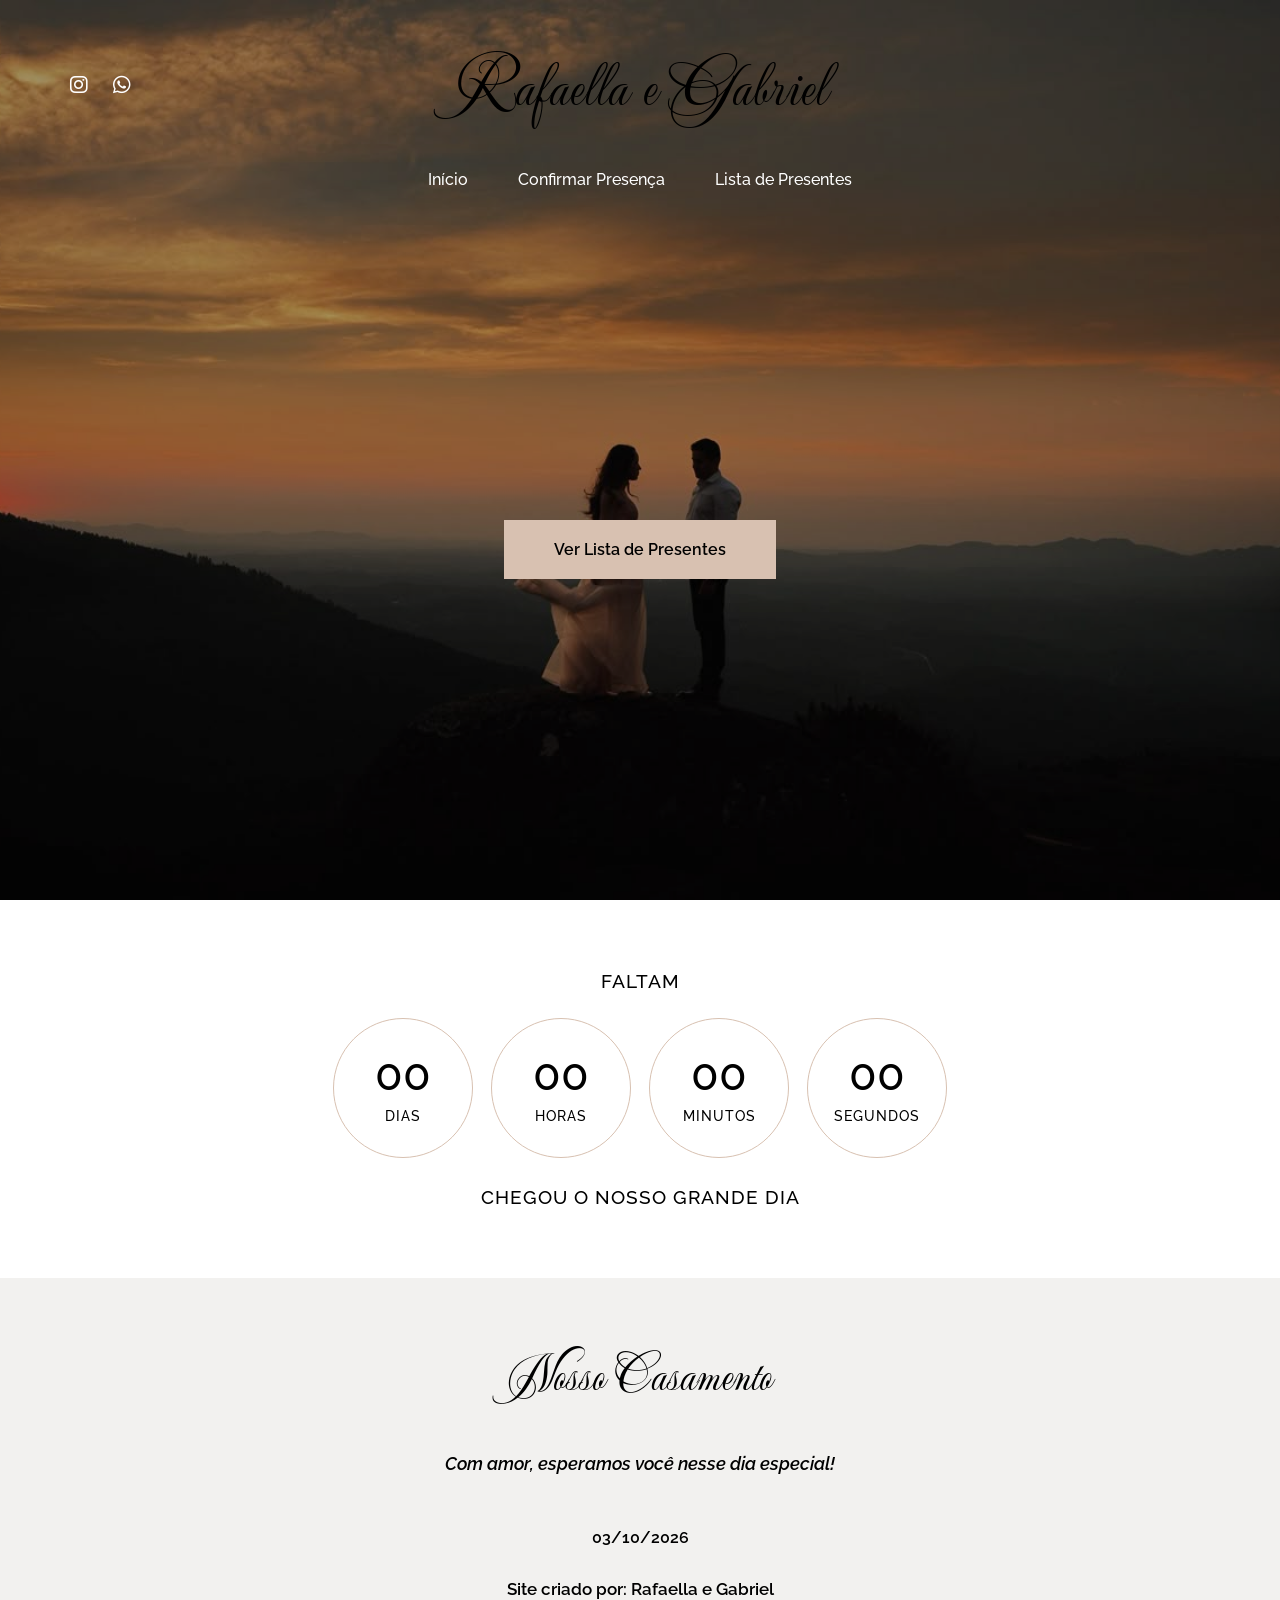
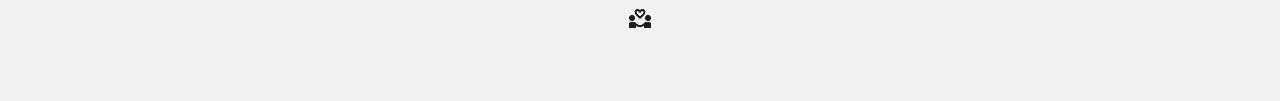
<file: index.html>
<!DOCTYPE html>
<html lang="pt-BR">

<head>
    <meta charset="UTF-8">
    <meta name="viewport" content="width=device-width, initial-scale=1.0">
    <title>Nosso Casamento</title>

    <link rel="preconnect" href="https://fonts.googleapis.com">
    <link rel="preconnect" href="https://fonts.gstatic.com" crossorigin>
    <link href="https://fonts.googleapis.com/css2?family=Ballet:opsz@16..72&family=Mea+Culpa&family=Raleway:ital,wght@0,100..900;1,100..900&display=swap" rel="stylesheet">

    <link rel="stylesheet" href="css/style.css">

    <link rel="stylesheet"
        href="https://cdnjs.cloudflare.com/ajax/libs/font-awesome/6.5.2/css/all.min.css">
</head>

<body>
    <section class="hero">
        <img src="img/casal.jpg" alt="Foto dos noivos" class="hero-img">

        <div class="overlay"></div>

        <header>
            <div class="social">
                <a href="#"><i class="fab fa-instagram"></i></a>
                <a href="#"><i class="fab fa-whatsapp"></i></a>
               
            </div>

            <div class="logo">
                <h1>Rafaella e Gabriel</h1>
            </div>

        </header>

        <nav>
            <a href="index.html">Início</a>
            <a href="confirmar-presenca.html">Confirmar Presença</a>
            <a href="presentes.html">Lista de Presentes</a>
        </nav>

        <div class="hero-content">
            <a href="presentes.html" class="btn-principal">
                Ver Lista de Presentes
            </a>
        </div>
    </section>

    <section class="countdown-section" data-date="2026-10-03T17:16:00">
        <p class="countdown-label">Faltam</p>
        <div class="countdown">
            <div class="countdown-item">
                <span id="dias">00</span>
                <small>Dias</small>
            </div>

            <div class="countdown-item">
                <span id="horas">00</span>
                <small>Horas</small>
            </div>

            <div class="countdown-item">
                <span id="minutos">00</span>
                <small>Minutos</small>
            </div>

            <div class="countdown-item">
                <span id="segundos">00</span>
                <small>Segundos</small>
            </div>
        </div>
        <p class="countdown-message">para o nosso grande dia</p>
    </section>

    <main id="conteudo"></main>

    <footer class="site-footer">
        <h2>Nosso Casamento</h2>
        <p>Com amor, esperamos você nesse dia especial!</p>

        <span class="footer-date">03/10/2026</span>

    
        <a href="#" class="footer-credit">
            Site criado por: Rafaella e Gabriel
            <img src="img/partner_heart_24dp.png" alt="" class="footer-credit-icon">
        </a>
    </footer>

    <script src="js/script.js"></script>
</body>

</html>
</file>
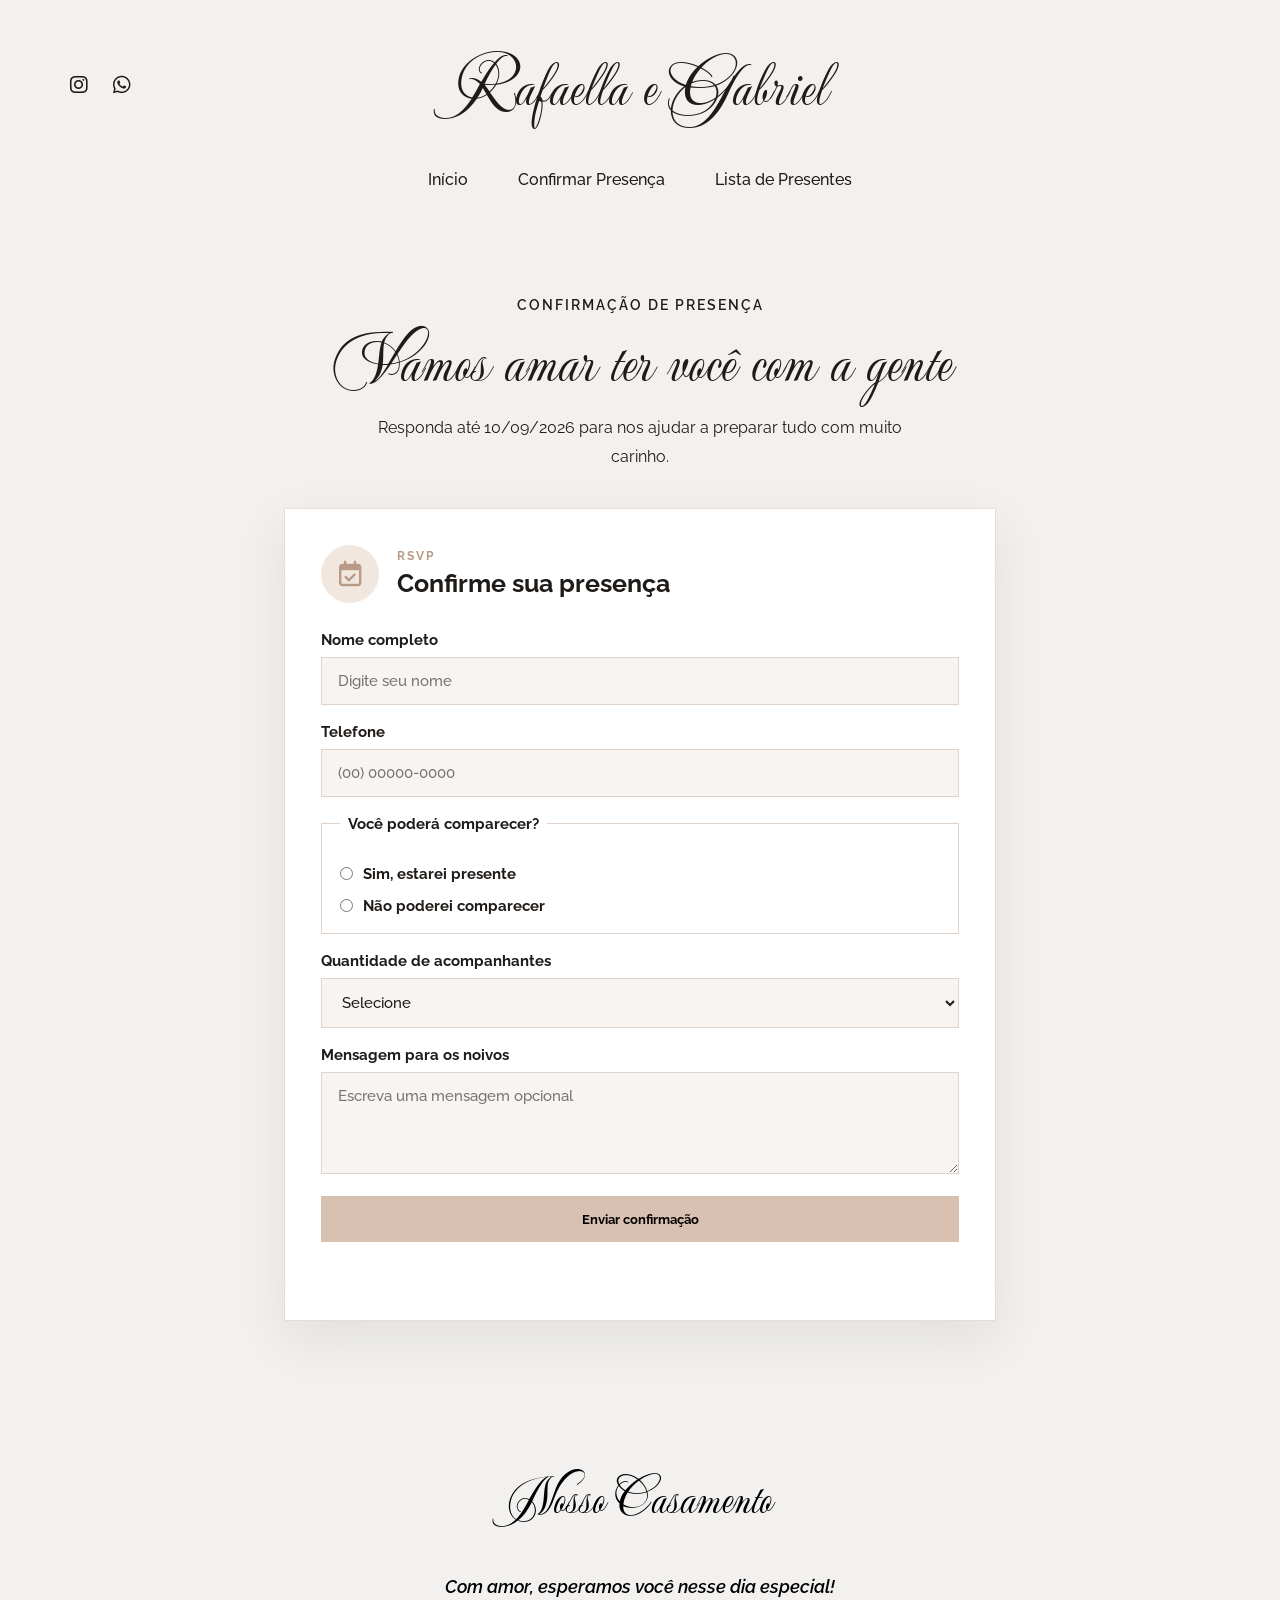
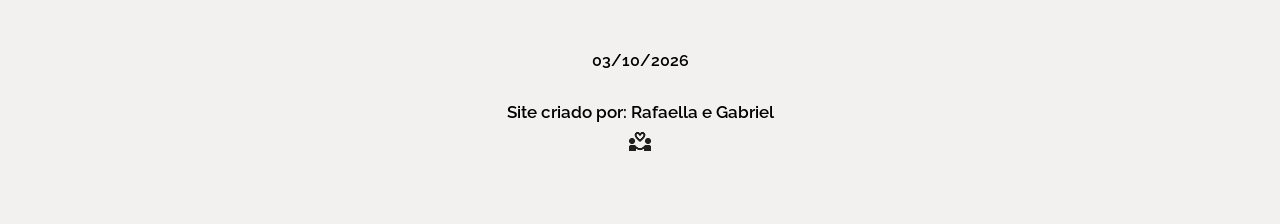
<file: confirmar-presenca.html>
<!DOCTYPE html>
<html lang="pt-BR">

<head>
    <meta charset="UTF-8">
    <meta name="viewport" content="width=device-width, initial-scale=1.0">
    <title>Confirmar Presença | Rafaella e Gabriel</title>

    <link rel="preconnect" href="https://fonts.googleapis.com">
    <link rel="preconnect" href="https://fonts.gstatic.com" crossorigin>
    <link href="https://fonts.googleapis.com/css2?family=Ballet:opsz@16..72&family=Mea+Culpa&family=Raleway:ital,wght@0,100..900;1,100..900&display=swap" rel="stylesheet">

    <link rel="stylesheet" href="css/style.css">

    <link rel="stylesheet"
        href="https://cdnjs.cloudflare.com/ajax/libs/font-awesome/6.5.2/css/all.min.css">
</head>

<body class="inner-page">
    <header class="page-header">
        <div class="social">
            <a href="#"><i class="fab fa-instagram"></i></a>
            <a href="#"><i class="fab fa-whatsapp"></i></a>
        </div>

        <div class="logo">
            <h1>Rafaella e Gabriel</h1>
        </div>
    </header>

    <nav class="page-nav">
        <a href="index.html">Início</a>
        <a href="confirmar-presenca.html">Confirmar Presença</a>
        <a href="presentes.html">Lista de Presentes</a>
    </nav>

    <main>
        <section class="rsvp-hero">
            <p>Confirmação de Presença</p>
            <h2>Vamos amar ter você com a gente</h2>
            <span>Responda até 10/09/2026 para nos ajudar a preparar tudo com muito carinho.</span>
        </section>

        <section class="rsvp-section" aria-labelledby="rsvp-title">
            <div class="rsvp-card">
                <div class="rsvp-card-header">
                    <i class="fa-regular fa-calendar-check" aria-hidden="true"></i>
                    <div>
                        <p>RSVP</p>
                        <h2 id="rsvp-title">Confirme sua presença</h2>
                    </div>
                </div>

                <form class="rsvp-form" data-rsvp-form>
                    <label>
                        Nome completo
                        <input type="text" name="nome" placeholder="Digite seu nome" required>
                    </label>

                    <label>
                        Telefone
                        <input type="tel" name="telefone" placeholder="(00) 00000-0000" required>
                    </label>

                    <fieldset>
                        <legend>Você poderá comparecer?</legend>

                        <label class="rsvp-option">
                            <input type="radio" name="presenca" value="Sim, estarei presente" required>
                            <span>Sim, estarei presente</span>
                        </label>

                        <label class="rsvp-option">
                            <input type="radio" name="presenca" value="Não poderei comparecer">
                            <span>Não poderei comparecer</span>
                        </label>
                    </fieldset>

                    <label>
                        Quantidade de acompanhantes
                        <select name="acompanhantes" required>
                            <option value="">Selecione</option>
                            <option value="0">Nenhum</option>
                            <option value="1">1 acompanhante</option>
                            <option value="2">2 acompanhantes</option>
                            <option value="3">3 acompanhantes</option>
                            <option value="4">4 acompanhantes</option>
                        </select>
                    </label>

                    <label>
                        Mensagem para os noivos
                        <textarea name="mensagem" rows="4" placeholder="Escreva uma mensagem opcional"></textarea>
                    </label>

                    <button class="rsvp-button" type="submit">
                        Enviar confirmação
                    </button>

                    <p class="rsvp-feedback" data-rsvp-feedback role="status" aria-live="polite"></p>
                </form>
            </div>
        </section>
    </main>

    <footer class="site-footer">
        <h2>Nosso Casamento</h2>
        <p>Com amor, esperamos você nesse dia especial!</p>

        <span class="footer-date">03/10/2026</span>

        <a href="#" class="footer-credit">
            Site criado por: Rafaella e Gabriel
            <img src="img/partner_heart_24dp.png" alt="" class="footer-credit-icon">
        </a>
    </footer>

    <script src="js/script.js"></script>
</body>

</html>
</file>
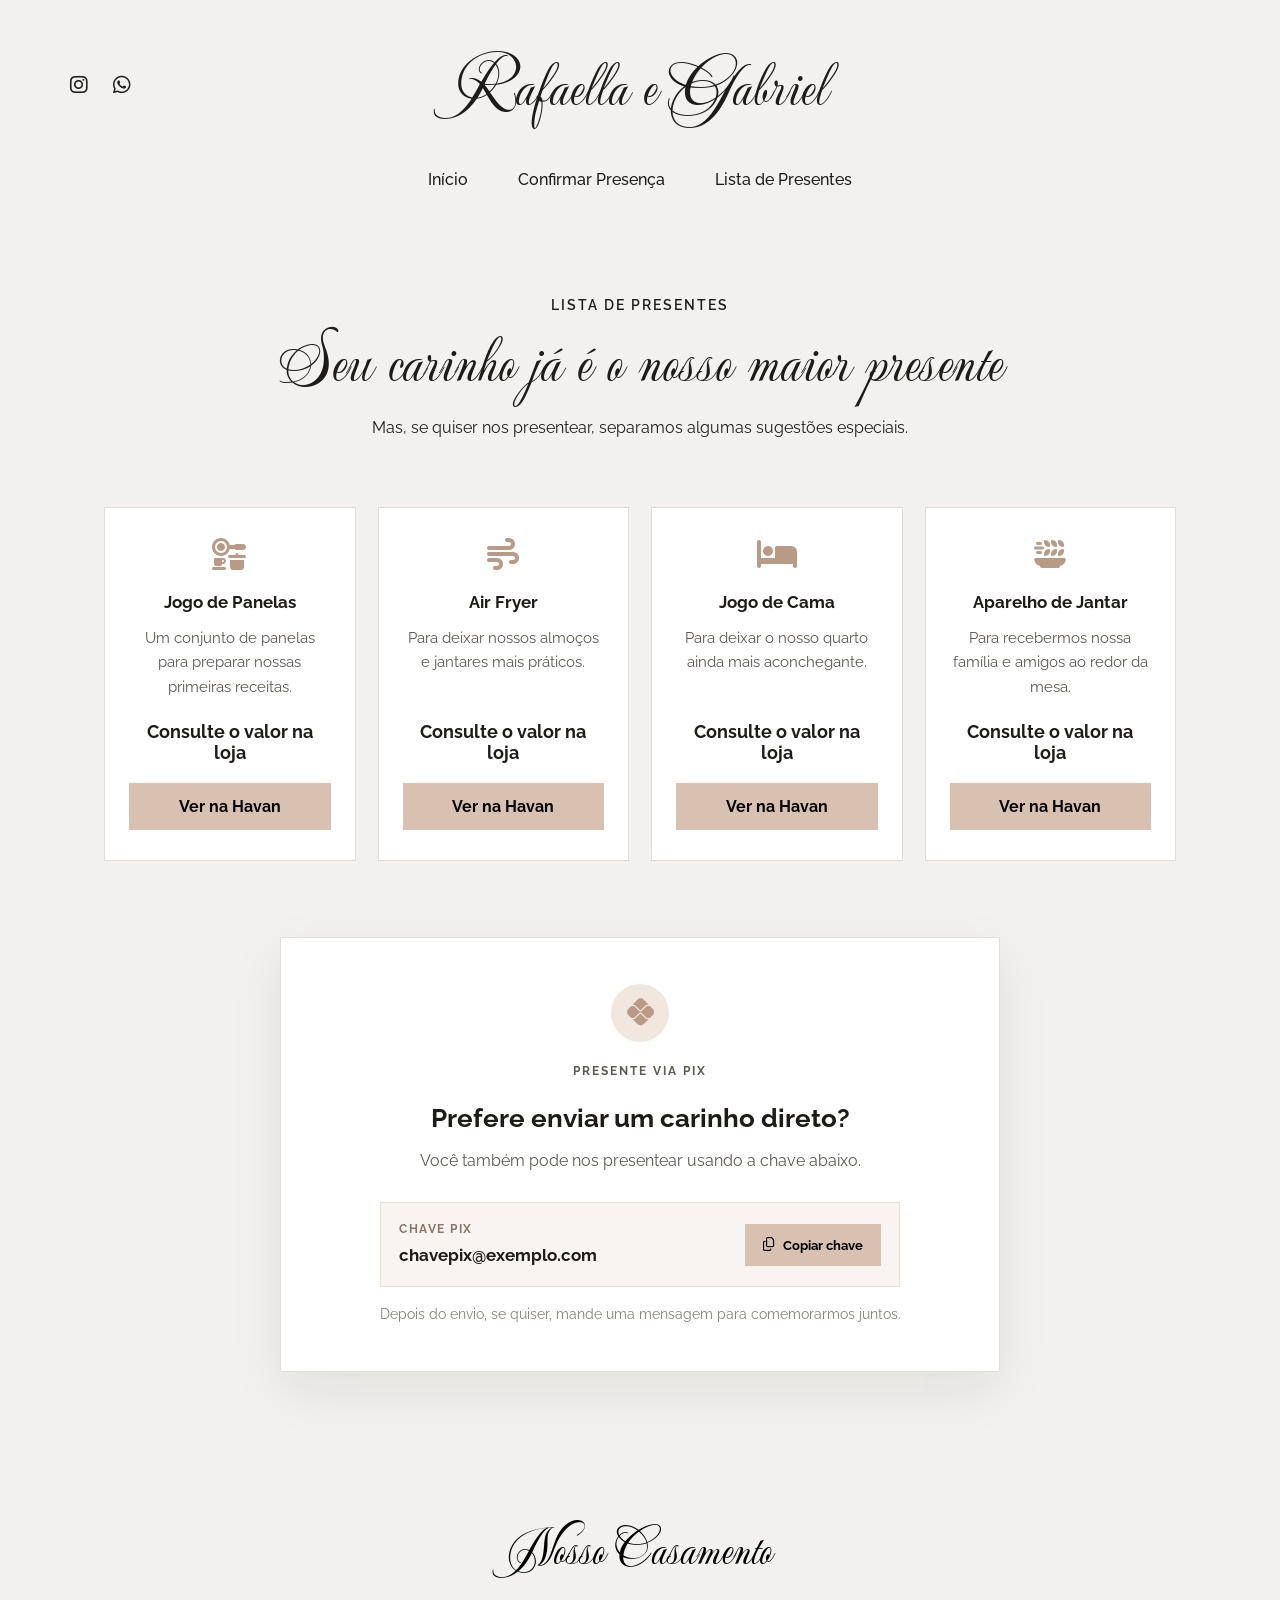
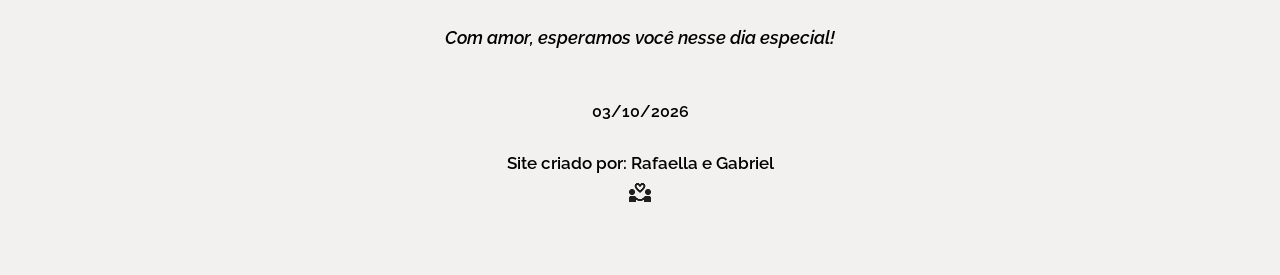
<file: presentes.html>
<!DOCTYPE html>
<html lang="pt-BR">

<head>
    <meta charset="UTF-8">
    <meta name="viewport" content="width=device-width, initial-scale=1.0">
    <title>Lista de Presentes | Rafaella e Gabriel</title>

    <link rel="preconnect" href="https://fonts.googleapis.com">
    <link rel="preconnect" href="https://fonts.gstatic.com" crossorigin>
    <link href="https://fonts.googleapis.com/css2?family=Ballet:opsz@16..72&family=Mea+Culpa&family=Raleway:ital,wght@0,100..900;1,100..900&display=swap" rel="stylesheet">

    <link rel="stylesheet" href="css/style.css">

    <link rel="stylesheet"
        href="https://cdnjs.cloudflare.com/ajax/libs/font-awesome/6.5.2/css/all.min.css">
</head>

<body class="inner-page">
    <header class="page-header">
        <div class="social">
            <a href="#"><i class="fab fa-instagram"></i></a>
            <a href="#"><i class="fab fa-whatsapp"></i></a>
        </div>

        <div class="logo">
            <h1>Rafaella e Gabriel</h1>
        </div>
    </header>

    <nav class="page-nav">
        <a href="index.html">Início</a>
        <a href="confirmar-presenca.html">Confirmar Presença</a>
        <a href="presentes.html">Lista de Presentes</a>
    </nav>

    <main>
        <section class="gifts-hero">
            <p>Lista de Presentes</p>
            <h2>Seu carinho já é o nosso maior presente</h2>
            <span>Mas, se quiser nos presentear, separamos algumas sugestões especiais.</span>
        </section>

        <section class="gift-list" aria-label="Sugestões de presentes">
            <article class="gift-card">
                <i class="fa-solid fa-kitchen-set gift-icon"></i>
                <h3>Jogo de Panelas</h3>
                <p>Um conjunto de panelas para preparar nossas primeiras receitas.</p>
                <strong>Consulte o valor na loja</strong>
                <a href="https://www.havan.com.br/utilidades-domesticas/panelas/jogos-de-panela/"
                    class="gift-button" target="_blank" rel="noopener noreferrer">Ver na Havan</a>
            </article>

            <article class="gift-card">
                <i class="fa-solid fa-wind gift-icon"></i>
                <h3>Air Fryer</h3>
                <p>Para deixar nossos almoços e jantares mais práticos.</p>
                <strong>Consulte o valor na loja</strong>
                <a href="https://www.havan.com.br/fritadeira-air-fryer-arno-7-5-litros-mega-digital-afd7/p"
                    class="gift-button" target="_blank" rel="noopener noreferrer">Ver na Havan</a>
            </article>

            <article class="gift-card">
                <i class="fa-solid fa-bed gift-icon"></i>
                <h3>Jogo de Cama</h3>
                <p>Para deixar o nosso quarto ainda mais aconchegante.</p>
                <strong>Consulte o valor na loja</strong>
                <a href="https://www.havan.com.br/cama-mesa-banho/cama/jogos-de-cama/"
                    class="gift-button" target="_blank" rel="noopener noreferrer">Ver na Havan</a>
            </article>

            <article class="gift-card">
                <i class="fa-solid fa-plate-wheat gift-icon"></i>
                <h3>Aparelho de Jantar</h3>
                <p>Para recebermos nossa família e amigos ao redor da mesa.</p>
                <strong>Consulte o valor na loja</strong>
                <a href="https://www.havan.com.br/utilidades-domesticas/aparelhos-de-jantar/"
                    class="gift-button" target="_blank" rel="noopener noreferrer">Ver na Havan</a>
            </article>

    
           
        </section>

        <section class="pix-section" aria-labelledby="pix-title">
            <div class="pix-icon" aria-hidden="true">
                <i class="fa-brands fa-pix"></i>
            </div>

            <p class="pix-eyebrow">Presente via Pix</p>
            <h2 id="pix-title">Prefere enviar um carinho direto?</h2>
            <p>Você também pode nos presentear usando a chave abaixo.</p>
            <div class="pix-key-card" aria-label="Chave Pix">
                <span class="pix-key-label">Chave Pix</span>
                <strong id="pix-key">chavepix@exemplo.com</strong>
                <button class="pix-copy-button" type="button" data-copy-target="pix-key">
                    <i class="fa-regular fa-copy" aria-hidden="true"></i>
                    Copiar chave
                </button>
            </div>

            <small>Depois do envio, se quiser, mande uma mensagem para comemorarmos juntos.</small>
        </section>
    </main>

    <footer class="site-footer">
        <h2>Nosso Casamento</h2>
        <p>Com amor, esperamos você nesse dia especial!</p>

        <span class="footer-date">03/10/2026</span>

        <a href="#" class="footer-credit">
            Site criado por: Rafaella e Gabriel
            <img src="img/partner_heart_24dp.png" alt="" class="footer-credit-icon">
        </a>
    </footer>
    <script src="js/script.js"></script>
</body>

</html>
</file>
<file: css/style.css>
*{
    margin:0;
    padding:0;
    box-sizing:border-box;
}

body{
    font-family:'Raleway', sans-serif;
}

body.is-loading-page{
    cursor:progress;
    opacity:.75;
    transition:opacity .2s;
}

.hero{
    position: relative;
    height: 100vh;
    min-height: 600px;
    overflow: hidden;
}

.hero-img{
    position: absolute;
    top: 0;
    left: 0;
    width: 100%;
    height: 100%;
    object-fit: cover;
    object-position: center;
    display: block;
    z-index: 1;
}

.overlay{
    position: absolute;
    inset: 0;
    background: rgba(0,0,0,.35);
    z-index: 2;
}

header{
    position:relative;
    z-index:2;
    display:grid;
    grid-template-columns:1fr auto 1fr;
    align-items:center;
    padding:40px 70px;
}

.social{
    display:flex;
    gap:25px;
}

.social a{
    color:white;
    font-size:20px;
    text-decoration:none;
}

.logo h1{
    font-family:'Mea Culpa', cursive;
    font-size:4rem;
    font-weight:normal;
    font-style:normal;
    text-align:center;
}

.btn-login{
    color:white;
    text-decoration:none;
    border:1px solid white;
    padding:12px 30px;
    border-radius:40px;
    transition:.3s;
}

.btn-login:hover{
    background:white;
    color:black;
}

nav{
    position:relative;
    z-index:2;
    display:flex;
    justify-content:center;
    gap:50px;
}

nav a{
    color:white;
    text-decoration:none;
    font-size:1rem;
    font-weight:500;
    transition:.3s;
}

nav a:hover{
    color:#d9c2b0;
}

.hero-content{
    position:relative;
    z-index:2;
    height:70%;
    display:flex;
    flex-direction:column;
    justify-content:center;
    align-items:center;
    text-align:center;
    padding:0 20px;
}

.hero-content h2{
    max-width:1000px;
    font-family:'Mea Culpa', cursive;
    font-size:5rem;
    font-weight:300;
    line-height:1.2;
    margin-bottom:40px;
}

.btn-principal{
    background:#d8c1b1;
    color:#000;
    text-decoration:none;
    margin-top:90px;
    padding:20px 50px;
    font-size:1rem;
    font-weight:600;
    transition:.3s;
}

.btn-principal:hover{
    transform:translateY(-3px);
}

.countdown-section{
    padding:70px 20px;
    background:#fff;
    color:#000;
    text-align:center;
}

.countdown-label,
.countdown-message{
    font-family:'Raleway', sans-serif;
    font-size:1.2rem;
    font-weight:500;
    letter-spacing:1px;
    text-transform:uppercase;
}

.countdown-label{
    margin-bottom:26px;
}

.countdown{
    display:flex;
    justify-content:center;
    gap:18px;
    flex-wrap:wrap;
}

.countdown-item{
    width:140px;
    height:140px;
    border:1px solid #d8c1b1;
    border-radius:50%;
    display:flex;
    flex-direction:column;
    justify-content:center;
    align-items:center;
}

.countdown-item span{
    font-size:2.8rem;
    font-weight:500;
    line-height:1;
}

.countdown-item small{
    margin-top:12px;
    font-size:.85rem;
    font-weight:500;
    letter-spacing:1px;
    text-transform:uppercase;
}

.countdown-message{
    margin-top:28px;
}

.site-footer{
    min-height:420px;
    padding:60px 20px;
    background:#f2f1ef;
    color:#000;
    font-family:'Raleway', sans-serif;
    display:flex;
    flex-direction:column;
    justify-content:flex-start;
    align-items:center;
    text-align:center;
}

.site-footer h2{
    font-family:'Mea Culpa', cursive;
    font-size:3.2rem;
    font-weight:normal;
    text-transform:none;
    margin-bottom:44px;
}

.site-footer p{
    font-family:'Raleway', sans-serif;
    font-size:1.1rem;
    font-weight:600;
    font-style:italic;
    margin-bottom:54px;
}

.footer-line{
    width:18px;
    height:1px;
    background:#000;
    margin-bottom:48px;
}

.site-footer a{
    color:#000;
    font-family:'Raleway', sans-serif;
    font-size:1.05rem;
    font-weight:600;
    text-decoration:none;
    margin-bottom:10px;
}

.footer-date{
    display:block;
    margin-bottom:32px;
    font-weight:600;
}

.footer-credit{
    display:flex;
    flex-direction:column;
    align-items:center;
    gap:8px;
}

.footer-credit-icon{
    width:24px;
    height:24px;
    object-fit:contain;
}

.inner-page{
    background:#f2f1ef;
    color:#1f1b18;
}

.page-header{
    background:#f2f1ef;
    color:#1f1b18;
}

.page-header .social a,
.page-nav a{
    color:#1f1b18;
}

.page-nav{
    background:#f2f1ef;
    padding:0 20px 38px;
}

.gifts-hero{
    max-width:900px;
    margin:0 auto;
    padding:70px 24px 44px;
    text-align:center;
}

.gifts-hero p{
    margin-bottom:14px;
    font-size:.85rem;
    font-weight:600;
    letter-spacing:2px;
    text-transform:uppercase;
}

.gifts-hero h2{
    font-family:'Mea Culpa', cursive;
    font-size:4.2rem;
    font-weight:normal;
    line-height:1;
    margin-bottom:20px;
}

.gifts-hero span{
    display:block;
    max-width:580px;
    margin:0 auto;
    font-size:1rem;
    line-height:1.8;
}

.rsvp-hero{
    max-width:900px;
    margin:0 auto;
    padding:70px 24px 36px;
    text-align:center;
}

.rsvp-hero p{
    margin-bottom:14px;
    font-size:.85rem;
    font-weight:600;
    letter-spacing:2px;
    text-transform:uppercase;
}

.rsvp-hero h2{
    font-family:'Mea Culpa', cursive;
    font-size:4.2rem;
    font-weight:normal;
    line-height:1;
    margin-bottom:20px;
}

.rsvp-hero span{
    display:block;
    max-width:580px;
    margin:0 auto;
    font-size:1rem;
    line-height:1.8;
}

.rsvp-section{
    max-width:760px;
    margin:0 auto 80px;
    padding:0 24px;
}

.rsvp-card{
    padding:36px;
    background:#fff;
    border:1px solid #e6ddd5;
    box-shadow:0 18px 50px rgba(31, 27, 24, .08);
}

.rsvp-card-header{
    display:flex;
    align-items:center;
    gap:18px;
    margin-bottom:28px;
}

.rsvp-card-header i{
    width:58px;
    height:58px;
    border-radius:50%;
    background:#f2e7df;
    color:#b99a86;
    display:flex;
    align-items:center;
    justify-content:center;
    font-size:1.6rem;
    flex:0 0 auto;
}

.rsvp-card-header p{
    margin-bottom:6px;
    color:#b99a86;
    font-size:.78rem;
    font-weight:700;
    letter-spacing:2px;
    text-transform:uppercase;
}

.rsvp-card-header h2{
    font-size:1.55rem;
    line-height:1.25;
}

.rsvp-form{
    display:grid;
    gap:18px;
}

.rsvp-form label,
.rsvp-form fieldset{
    color:#1f1b18;
    font-size:.94rem;
    font-weight:700;
}

.rsvp-form input,
.rsvp-form select,
.rsvp-form textarea{
    width:100%;
    margin-top:8px;
    padding:14px 16px;
    border:1px solid #e0d4ca;
    background:#f8f4f1;
    color:#1f1b18;
    font:inherit;
    font-weight:500;
}

.rsvp-form input:focus,
.rsvp-form select:focus,
.rsvp-form textarea:focus{
    outline:2px solid #d8c1b1;
    outline-offset:2px;
}

.rsvp-form fieldset{
    padding:18px;
    border:1px solid #e0d4ca;
}

.rsvp-form legend{
    padding:0 8px;
}

.rsvp-option{
    margin-top:14px;
    display:flex;
    align-items:center;
    gap:10px;
    color:#5f5751;
    font-weight:600;
}

.rsvp-option input{
    width:auto;
    margin:0;
    accent-color:#b99a86;
}

.rsvp-button{
    border:0;
    padding:15px 22px;
    background:#d8c1b1;
    color:#000;
    font-family:'Raleway', sans-serif;
    font-weight:700;
    cursor:pointer;
    transition:.3s;
}

.rsvp-button:hover{
    background:#c9aa96;
    transform:translateY(-2px);
}

.rsvp-feedback{
    min-height:24px;
    color:#5f5751;
    font-size:.95rem;
    font-weight:600;
    line-height:1.5;
}

.rsvp-feedback.is-visible{
    padding:14px 16px;
    background:#f8f4f1;
    border-left:4px solid #b99a86;
}

.gift-list{
    max-width:1120px;
    margin:0 auto;
    padding:20px 24px 76px;
    display:grid;
    grid-template-columns:repeat(auto-fit, minmax(220px, 1fr));
    gap:22px;
}

.gift-card{
    min-height:310px;
    padding:30px 24px;
    background:#fff;
    border:1px solid #e6ddd5;
    display:flex;
    flex-direction:column;
    align-items:center;
    text-align:center;
}

.gift-icon{
    color:#b99a86;
    font-size:2rem;
    margin-bottom:22px;
}

.gift-card h3{
    font-size:1.05rem;
    font-weight:700;
    margin-bottom:14px;
}

.gift-card p{
    color:#5f5751;
    font-size:.95rem;
    line-height:1.6;
    margin-bottom:22px;
}

.gift-card strong{
    margin-top:auto;
    margin-bottom:20px;
    font-size:1.1rem;
}

.gift-button{
    width:100%;
    padding:14px 20px;
    background:#d8c1b1;
    color:#000;
    font-weight:700;
    text-decoration:none;
    transition:.3s;
}

.gift-button:hover{
    background:#c9aa96;
    transform:translateY(-2px);
}

.pix-section{
    max-width:720px;
    margin:0 auto 80px;
    padding:46px 32px;
    background:#fff;
    border:1px solid #e6ddd5;
    box-shadow:0 18px 50px rgba(31, 27, 24, .08);
    text-align:center;
}

.pix-icon{
    width:58px;
    height:58px;
    margin:0 auto 18px;
    border-radius:50%;
    background:#f2e7df;
    color:#b99a86;
    display:flex;
    align-items:center;
    justify-content:center;
    font-size:1.7rem;
}

.pix-eyebrow{
    margin-bottom:10px;
    color:#b99a86;
    font-size:.78rem;
    font-weight:700;
    letter-spacing:2px;
    text-transform:uppercase;
}

.pix-section h2{
    font-family:'Raleway', sans-serif;
    font-size:1.6rem;
    font-weight:700;
    margin-bottom:14px;
}

.pix-section p{
    max-width:520px;
    margin:0 auto 22px;
    color:#5f5751;
    line-height:1.7;
}

.pix-key-card{
    max-width:520px;
    margin:28px auto 16px;
    padding:18px;
    background:#f8f4f1;
    border:1px solid #e6ddd5;
    display:grid;
    grid-template-columns:1fr auto;
    gap:8px 16px;
    align-items:center;
    text-align:left;
}

.pix-key-label{
    color:#8d7464;
    font-size:.78rem;
    font-weight:700;
    letter-spacing:1.5px;
    text-transform:uppercase;
}

.pix-key-card strong{
    grid-column:1;
    color:#1f1b18;
    font-size:1.05rem;
    line-height:1.4;
    word-break:break-word;
}

.pix-copy-button{
    grid-row:1 / span 2;
    grid-column:2;
    border:0;
    padding:13px 18px;
    background:#d8c1b1;
    color:#000;
    font-family:'Raleway', sans-serif;
    font-weight:700;
    cursor:pointer;
    display:inline-flex;
    align-items:center;
    gap:8px;
    transition:.3s;
}

.pix-copy-button:hover,
.pix-copy-button.is-copied{
    background:#c9aa96;
    transform:translateY(-2px);
}

.pix-section small{
    display:block;
    color:#8a8079;
    font-size:.86rem;
    line-height:1.6;
}

@media(max-width:768px){

    .hero{
        min-height: 100vh;
    }

    .hero-img{
        object-position: center;
    }

    header{
        padding:25px;
    }

    nav{
        flex-wrap:wrap;
        gap:20px;
        padding:0 20px;
    }

    .hero-content h2{
        font-size:3rem;
    }

    .logo h1{
        font-size:2rem;
    }

    .countdown-section{
        padding:54px 18px;
    }

    .countdown-label,
    .countdown-message{
        font-size:2.3rem;
    }

    .countdown{
        gap:12px;
    }

    .countdown-item{
        width:130px;
        height:130px;
        max-width:none;
    }

    .countdown-item span{
        font-size:2.2rem;
    }

    .site-footer{
        min-height:360px;
        padding:48px 20px;
    }

    .site-footer h2{
        font-size:1.7rem;
        margin-bottom:34px;
    }

    .page-header{
        grid-template-columns:1fr;
        justify-items:center;
        gap:18px;
    }

    .page-header .social{
        order:2;
    }

    .page-nav{
        gap:18px;
        padding-bottom:28px;
    }

    .gifts-hero{
        padding:52px 20px 34px;
    }

    .gifts-hero h2{
        font-size:3rem;
    }

    .rsvp-hero{
        padding:52px 20px 34px;
    }

    .rsvp-hero h2{
        font-size:3rem;
    }

    .rsvp-section{
        margin-bottom:58px;
        padding:0 20px;
    }

    .rsvp-card{
        padding:28px 20px;
    }

    .rsvp-card-header{
        align-items:flex-start;
    }

    .gift-list{
        grid-template-columns:1fr;
        padding:10px 20px 54px;
    }

    .gift-card{
        min-height:auto;
    }

    .pix-section{
        margin:0 20px 58px;
        padding:38px 20px;
    }

    .pix-key-card{
        grid-template-columns:1fr;
        text-align:center;
    }

    .pix-key-card strong,
    .pix-copy-button{
        grid-column:auto;
        grid-row:auto;
    }

    .pix-copy-button{
        justify-content:center;
    }
}
</file>
